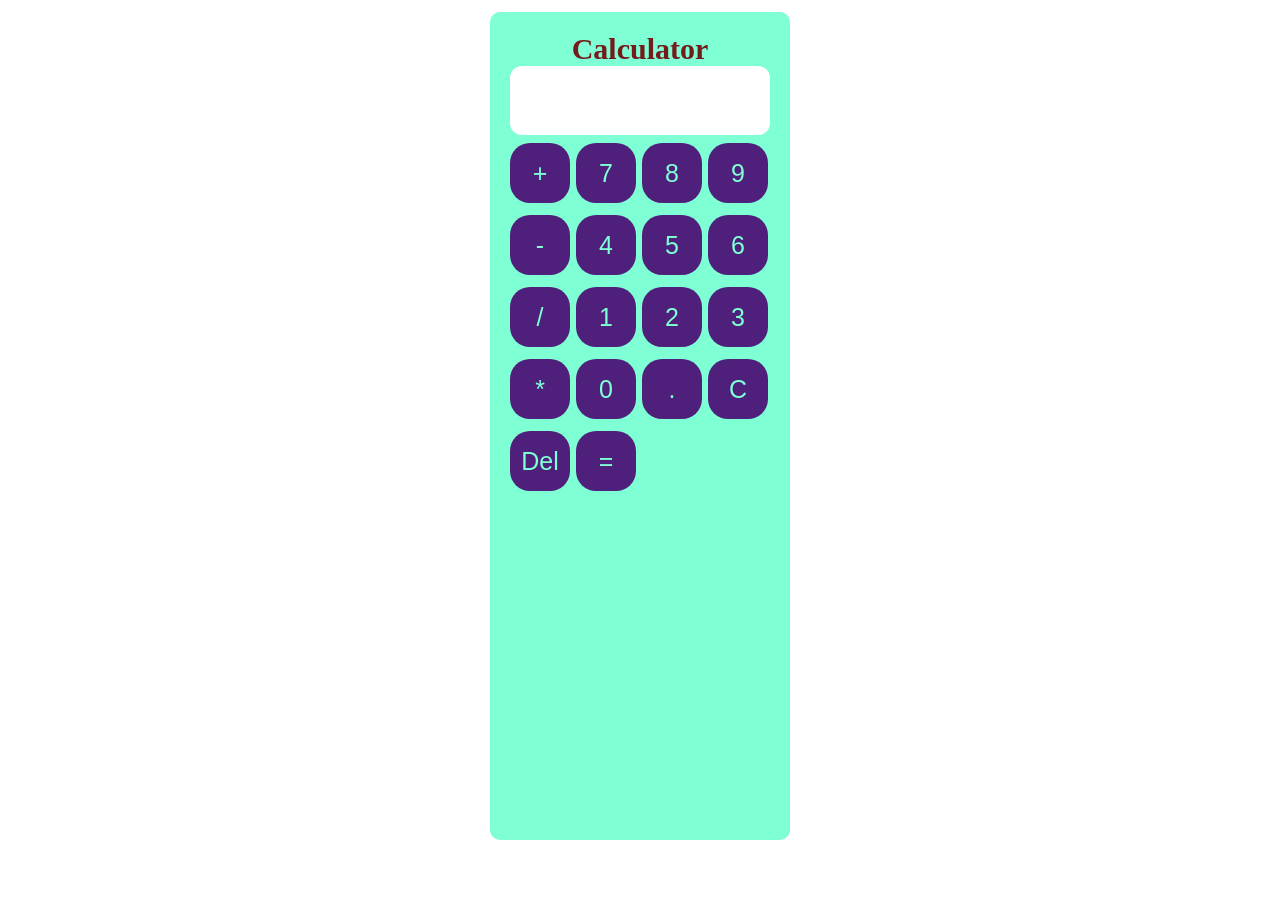
<file: Desktop/Frontend Class/Calculator project/index.html>
<!DOCTYPE html>
<html lang="en">
<head>
    <meta charset="UTF-8">
    <meta name="viewport" content="width=device-width, initial-scale=1.0">
    <title>Document</title>
    <link rel="stylesheet" href="./css folder/style.css">
</head>
<body>
    <div id="calculator">
        <h1 class="cal">Calculator</h1>
            <input id="display" readonly>
            <div id="keys">
                <button onclick="appendToDisplay('+')" class="operator-Btn">+</button>
                <button onclick="appendToDisplay('7')">7</button>
                <button onclick="appendToDisplay('8')">8</button>
                <button onclick="appendToDisplay('9')">9</button>
                <button onclick="appendToDisplay('-')">-</button>
                <button onclick="appendToDisplay('4')">4</button>
                <button onclick="appendToDisplay('5')">5</button>
                <button onclick="appendToDisplay('6')">6</button>
                <button onclick="appendToDisplay('/')" class="operator-Btn">/</button>
                <button onclick="appendToDisplay('1')">1</button>
                <button onclick="appendToDisplay('2')">2</button>
                <button onclick="appendToDisplay('3')">3</button>
                <button onclick="appendToDisplay('*')" class="operator-Btn">*</button>
                <button onclick="appendToDisplay('0')">0</button>
                <button onclick="appendToDisplay('.')">.</button>
                <button onclick="cleardisplay('')">C</button>
                <button onclick="deleted()" class="operator-Btn">Del</button>
                <button onclick="calculate()">=</button>
        </div>
    </div>
    <script src="./js/calculator.js"></script>
</body>
</html>
</file>
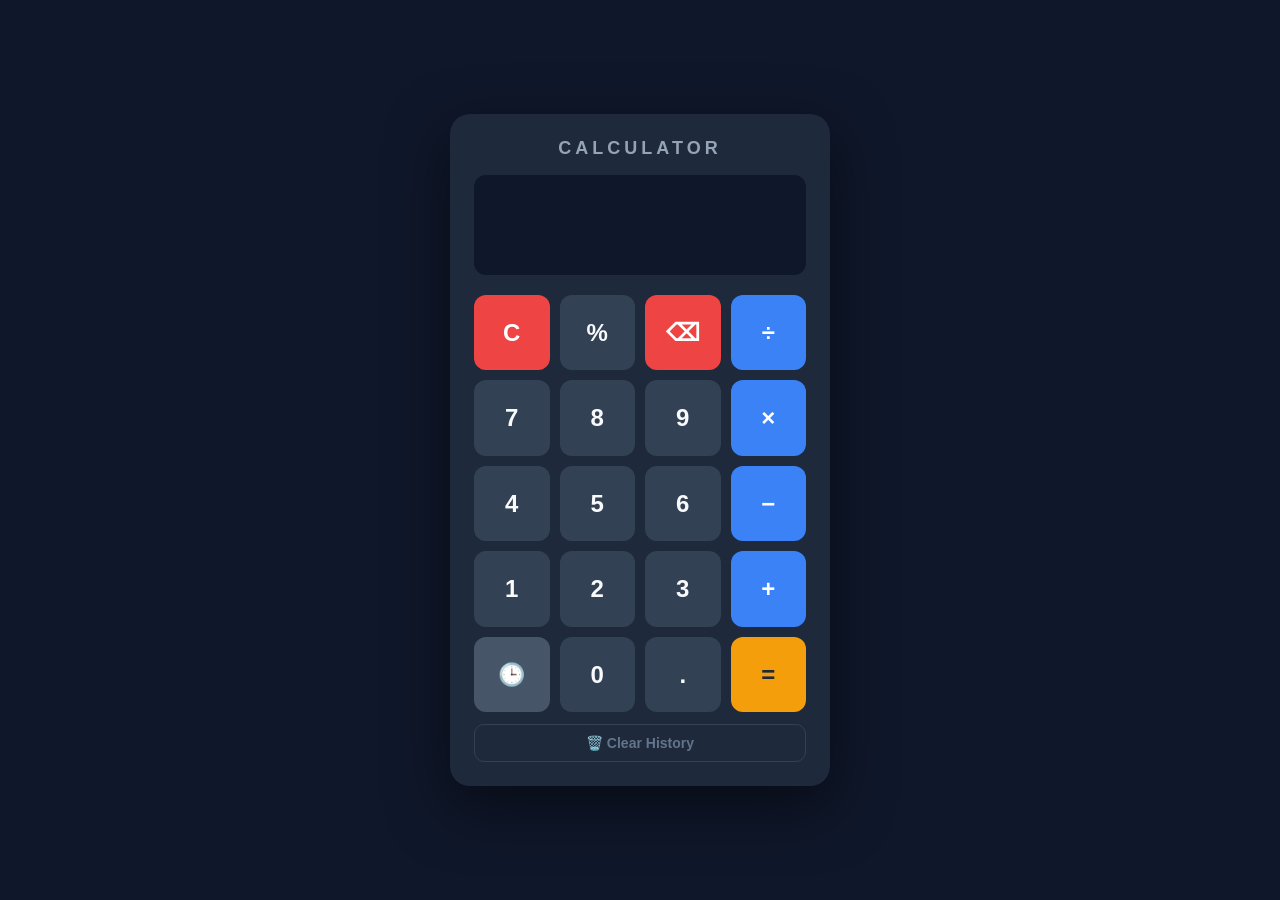
<file: Desktop/Frontend Class/Calculator project/css folder/assignment.html>
<!DOCTYPE html>
<html lang="en">
<head>
    <meta charset="UTF-8">
    <meta name="viewport" content="width=device-width, initial-scale=1.0">
    <title>Calculator</title>
    <link rel="stylesheet" href="./assignment.css">
</head>
<body>
    <div id="calculator">
        <h1 class="title">CALCULATOR</h1>
        <textarea id="display" readonly></textarea>
        <div class="buttons">
            <button onclick="clearDisplay()" class="clear">C</button>
            <button onclick="appendToDisplay('%')">%</button>
            <button onclick="removeLast()" class="clear">⌫</button>
            <button onclick="appendToDisplay('/')" class="operator">÷</button>

            <button onclick="appendToDisplay('7')">7</button>
            <button onclick="appendToDisplay('8')">8</button>
            <button onclick="appendToDisplay('9')">9</button>
            <button onclick="appendToDisplay('*')" class="operator">×</button>

            <button onclick="appendToDisplay('4')">4</button>
            <button onclick="appendToDisplay('5')">5</button>
            <button onclick="appendToDisplay('6')">6</button>
            <button onclick="appendToDisplay('-')" class="operator">−</button>

            <button onclick="appendToDisplay('1')">1</button>
            <button onclick="appendToDisplay('2')">2</button>
            <button onclick="appendToDisplay('3')">3</button>
            <button onclick="appendToDisplay('+')" class="operator">+</button>

            <button onclick="showHistory()" class="history-btn">🕒</button>
            <button onclick="appendToDisplay('0')">0</button>
            <button onclick="appendToDisplay('.')">.</button>
            <button onclick="calculate()" class="equals">=</button>
        </div>
        <button onclick="clearHistory()" class="clear-history">🗑️ Clear History</button>
    </div>
    <div id="historyModal" class="modal">
        <div class="modal-content">
            <span class="close" onclick="closeHistory()">&times;</span>
            <h2>History</h2>
            <div id="historyList"></div>
        </div>
    </div>
    <script src="./project.js"></script>
</body>
</html>
</file>
<file: Desktop/Frontend Class/Calculator project/css folder/style.css>
*{
    margin: 0;
    padding: 0;
    box-sizing: border-box;
}
#calculator{
    background-color: aquamarine;
    max-width: 300px;
    height: 92vh;
    margin: 12px auto;
    border-radius: 10px;
    padding: 20px;
}
.cal{
    font-family: 'Times New Roman', Times, serif;
    font-size: 30px;
    font-weight: 700;
    color: rgb(116, 27, 27);
    text-align: center;
}
#display{
    width: 100%;
    border-radius: 12px;
    padding: 20px;
    border: none;
    font-size: 25px;
}
#keys{
    display: grid;
    grid-template-columns: repeat(4, 1fr);
    gap: 4px;
}
button{
    width: 60px;
    height: 60px;
    border-radius: 20px;
    border: none;
    color: aquamarine;
    background-color: rgb(79, 31, 124);
    margin-top: 8px;
    font-size: 25px;
}
button:hover{
    background-color: chocolate;
}
</file>
<file: Desktop/Frontend Class/Calculator project/css folder/assignment.css>
* {
    margin: 0;
    padding: 0;
    box-sizing: border-box;
}

body {
    background: #0F172A;
    font-family: 'Segoe UI', Tahoma, Geneva, Verdana, sans-serif;
    display: flex;
    justify-content: center;
    align-items: center;
    min-height: 100vh;
}

#calculator {
    background: #1E293B;
    max-width: 380px;
    width: 100%;
    border-radius: 20px;
    padding: 24px;
    box-shadow: 0 20px 60px rgba(0, 0, 0, 0.5);
}

.title {
    text-align: center;
    color: #94A3B8;
    font-size: 18px;
    letter-spacing: 4px;
    margin-bottom: 16px;
    font-weight: 600;
}

#display {
    width: 100%;
    height: 100px;
    background: #0F172A;
    border: none;
    border-radius: 12px;
    color: #F8FAFC;
    font-size: 32px;
    padding: 16px;
    text-align: right;
    resize: none;
    outline: none;
    font-family: 'Segoe UI', Tahoma, Geneva, Verdana, sans-serif;
    margin-bottom: 16px;
    line-height: 1.4;
    overflow: hidden;
}

.buttons {
    display: grid;
    grid-template-columns: repeat(4, 1fr);
    gap: 10px;
    margin-bottom: 12px;
}

button {
    width: 100%;
    aspect-ratio: 1;
    border: none;
    border-radius: 12px;
    font-size: 24px;
    font-weight: 600;
    background: #334155;
    color: #F8FAFC;
    cursor: pointer;
    transition: all 0.15s ease;
    font-family: 'Segoe UI', Tahoma, Geneva, Verdana, sans-serif;
}

button:hover {
    background: #475569;
}

button:active {
    transform: scale(0.93);
}

.operator {
    background: #3B82F6;
    color: white;
}

.operator:hover {
    background: #2563EB;
}

.equals {
    background: #F59E0B;
    color: #1E293B;
}

.equals:hover {
    background: #D97706;
}

.clear {
    background: #EF4444;
    color: white;
}

.clear:hover {
    background: #DC2626;
}

.history-btn {
    background: #475569;
    font-size: 22px;
}

.history-btn:hover {
    background: #64748B;
}

.clear-history {
    width: 100%;
    aspect-ratio: auto;
    padding: 10px;
    background: transparent;
    color: #64748B;
    font-size: 14px;
    border: 1px solid #334155;
    border-radius: 10px;
    cursor: pointer;
    transition: all 0.15s ease;
}

.clear-history:hover {
    background: #334155;
    color: #F8FAFC;
}

.modal {
    display: none;
    position: fixed;
    z-index: 100;
    left: 0;
    top: 0;
    width: 100%;
    height: 100%;
    background: rgba(0, 0, 0, 0.6);
    justify-content: center;
    align-items: center;
}

.modal.show {
    display: flex;
}

.modal-content {
    background: #1E293B;
    color: #F8FAFC;
    padding: 24px;
    border-radius: 16px;
    max-width: 380px;
    width: 90%;
    max-height: 60vh;
    overflow-y: auto;
    position: relative;
}

.modal-content h2 {
    margin-bottom: 16px;
    font-size: 20px;
    color: #94A3B8;
}

.close {
    position: absolute;
    right: 16px;
    top: 12px;
    font-size: 28px;
    cursor: pointer;
    color: #64748B;
}

.close:hover {
    color: #F8FAFC;
}

#historyList div {
    padding: 8px 0;
    border-bottom: 1px solid #334155;
    font-size: 16px;
    color: #CBD5E1;
}
</file>
